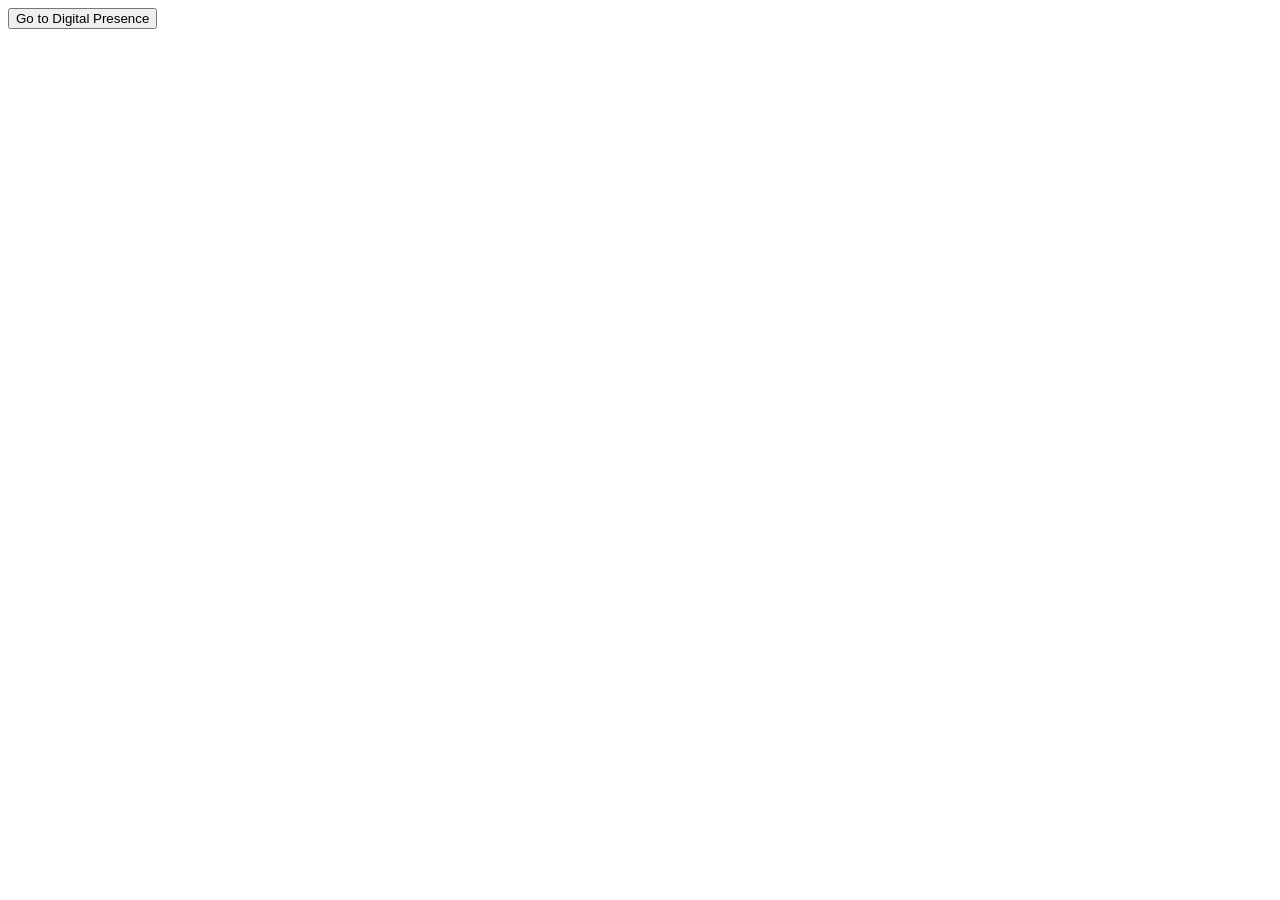
<file: index.html>
<!DOCTYPE html>
<html lang="en">
<head>
<meta charset="UTF-8">
<meta name="viewport" content="width=device-width, initial-scale=1.0">
<title>Redirect Button Example</title>
</head>
<body>

<!-- Button that redirects to digital_presence.html -->
<button onclick="window.location.href = 'digital presence.html';">Go to Digital Presence</button>

</body>
</html>
</file>
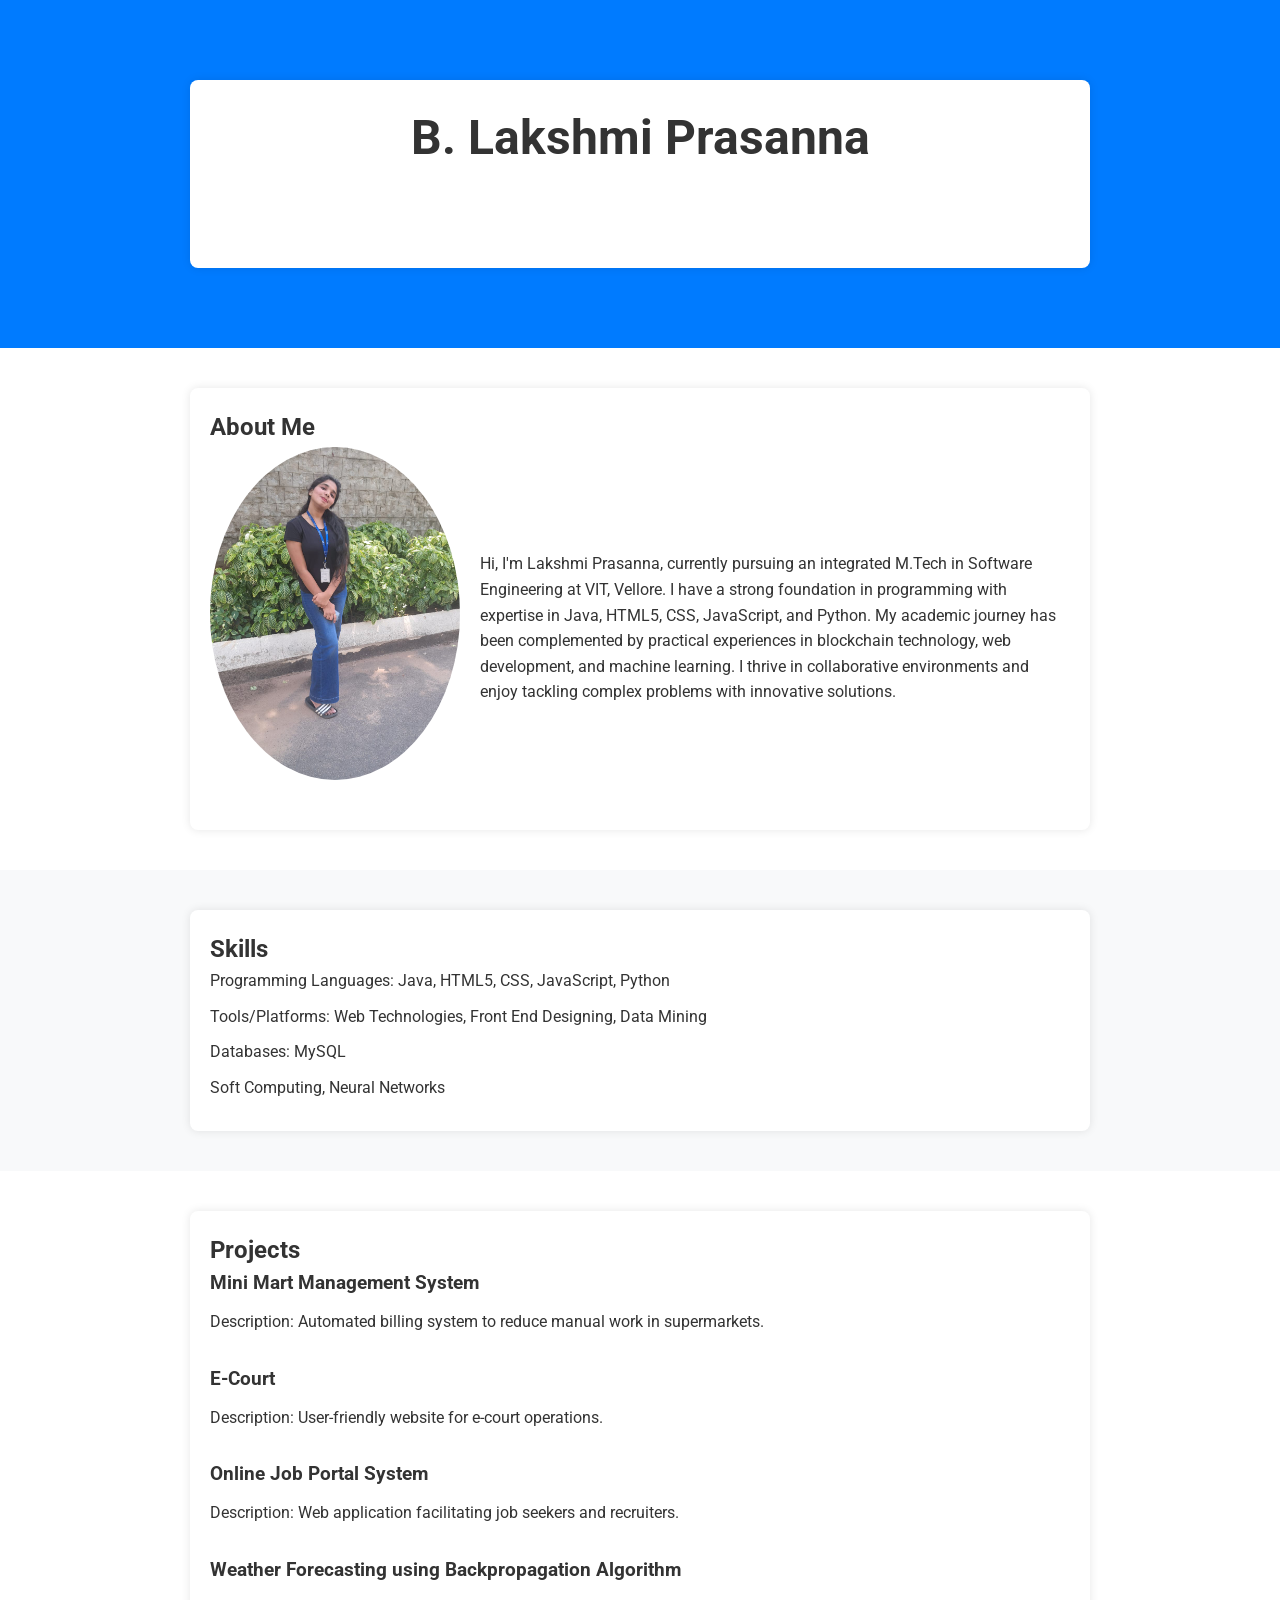
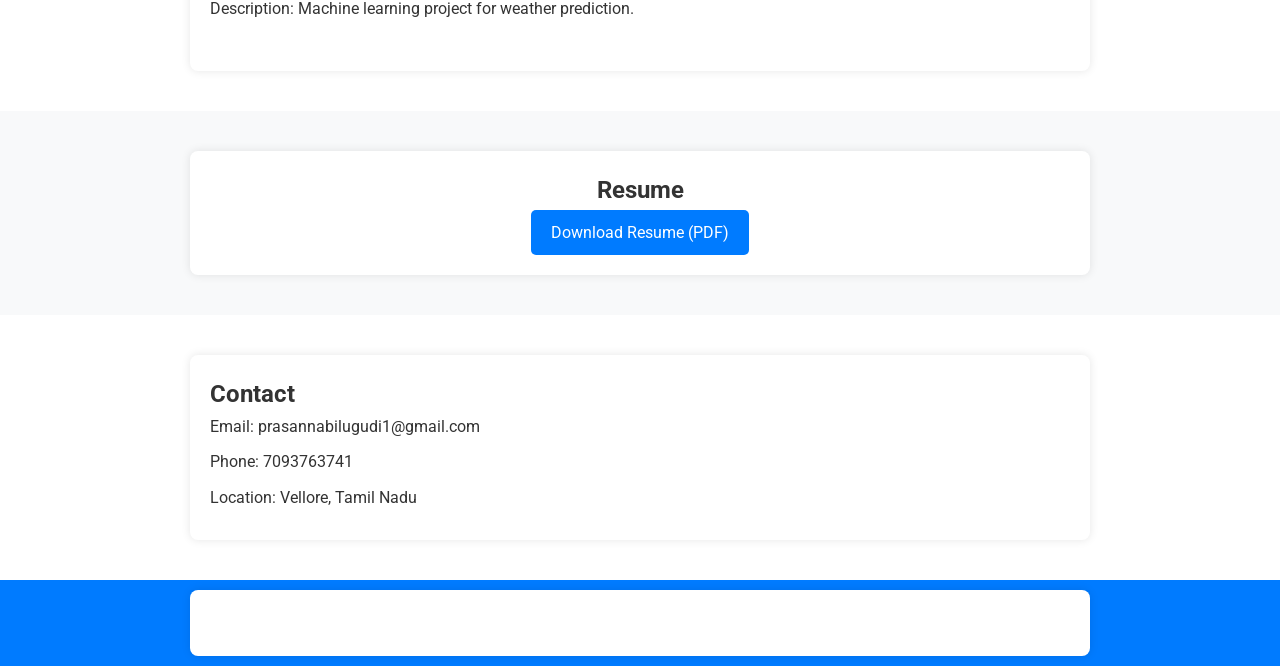
<file: digital presence.html>
<!DOCTYPE html>
<html lang="en">
<head>
    <meta charset="UTF-8">
    <meta name="viewport" content="width=device-width, initial-scale=1.0">
    <title>B. Lakshmi Prasanna - Portfolio</title>
    <link rel="stylesheet" href="styles.css">
    <link href="https://fonts.googleapis.com/css2?family=Roboto:wght@400;700&display=swap" rel="stylesheet"> 
<style>
* {
    margin: 0;
    padding: 0;
    box-sizing: border-box;
}

body {
    font-family: 'Roboto', sans-serif;
    line-height: 1.6;
    background-color: #f0f0f0;
    color: #333;
    margin: 0;
}

.container {
    max-width: 900px;
    margin: 0 auto;
    padding: 20px;
}

/* Header Section */
.hero {
    background-color: #007bff;
    color: #fff;
    text-align: center;
    padding: 80px 0;
}

.hero h1 {
    font-size: 3em;
    margin-bottom: 10px;
}

.hero p {
    font-size: 1.2em;
}

/* About Section */
#about {
    background-color: #fff;
    padding: 40px 0;
}

.about-content {
    display: flex;
    align-items: center;
    justify-content: space-between;
    flex-wrap: wrap;
}

.about-content img {
    max-width: 250px;
    border-radius: 50%;
    margin-bottom: 20px;
}

.about-content p {
    flex: 1;
    margin-left: 20px;
}

/* Skills Section */
#skills {
    background-color: #f8f9fa;
    padding: 40px 0;
}

.skills-list {
    list-style-type: none;
    padding-left: 0;
}

.skills-list li {
    margin-bottom: 10px;
}

/* Projects Section */
#projects {
    background-color: #fff;
    padding: 40px 0;
}

.project {
    margin-bottom: 30px;
}

.project h3 {
    margin-bottom: 10px;
}

/* Resume Section */
#resume {
    background-color: #f8f9fa;
    padding: 40px 0;
    text-align: center;
}

#resume a {
    display: inline-block;
    padding: 10px 20px;
    background-color: #007bff;
    color: #fff;
    text-decoration: none;
    border-radius: 5px;
}

#resume a:hover {
    background-color: #0056b3;
}

/* Contact Section */
#contact {
    background-color: #fff;
    padding: 40px 0;
}

.contact-list {
    list-style-type: none;
    padding-left: 0;
}

.contact-list li {
    margin-bottom: 10px;
}

/* Footer Section */
footer {
    background-color: #007bff;
    color: #fff;
    text-align: center;
    padding: 10px 0;
}

</style>
</head>
<body>
    <header class="hero">
        <div class="container">
            <h1>B. Lakshmi Prasanna</h1>
            <p>Software Engineering Graduate | Passionate about Blockchain, Web Development, and Machine Learning</p>
        </div>
    </header>

    <main>
        <section id="about" class="section">
            <div class="container">
                <h2>About Me</h2>
                <div class="about-content">
                   <h3> <img src="PROFESSIONAL PIC.jpg" alt="Lakshmi Prasanna"></h3>
                    <p>Hi, I'm Lakshmi Prasanna, currently pursuing an integrated M.Tech in Software Engineering at VIT, Vellore. I have a strong foundation in programming with expertise in Java, HTML5, CSS, JavaScript, and Python. My academic journey has been complemented by practical experiences in blockchain technology, web development, and machine learning. I thrive in collaborative environments and enjoy tackling complex problems with innovative solutions.</p>
                </div>
            </div>
        </section>

        <section id="skills" class="section">
            <div class="container">
                <h2>Skills</h2>
                <ul class="skills-list">
                    <li>Programming Languages: Java, HTML5, CSS, JavaScript, Python</li>
                    <li>Tools/Platforms: Web Technologies, Front End Designing, Data Mining</li>
                    <li>Databases: MySQL</li>
                    <li>Soft Computing, Neural Networks</li>
                </ul>
            </div>
        </section>

        <section id="projects" class="section">
            <div class="container">
                <h2>Projects</h2>
                <div class="project">
                    <h3>Mini Mart Management System</h3>
                    <p>Description: Automated billing system to reduce manual work in supermarkets.</p>
                </div>
                <div class="project">
                    <h3>E-Court</h3>
                    <p>Description: User-friendly website for e-court operations.</p>
                </div>
                <div class="project">
                    <h3>Online Job Portal System</h3>
                    <p>Description: Web application facilitating job seekers and recruiters.</p>
                </div>
                <div class="project">
                    <h3>Weather Forecasting using Backpropagation Algorithm</h3>
                    <p>Description: Machine learning project for weather prediction.</p>
                </div>
            </div>
        </section>

        <section id="resume" class="section">
            <div class="container">
                <h2>Resume</h2>
                <p><a href="Prasanna_Resume.pdf" download="Lakshmi_Prasanna_Resume.pdf">Download Resume (PDF)</a></p>
            </div>
        </section>

        <section id="contact" class="section">
            <div class="container">
                <h2>Contact</h2>
                <ul class="contact-list">
                    <li>Email: prasannabilugudi1@gmail.com</li>
                    <li>Phone: 7093763741</li>
                    <li>Location: Vellore, Tamil Nadu</li>
                </ul>
            </div>
        </section>
    </main>

    <footer>
        <div class="container">
            <p>&copy; 2024 B. Lakshmi Prasanna. All rights reserved.</p>
        </div>
    </footer>
</body>
</html>
</file>
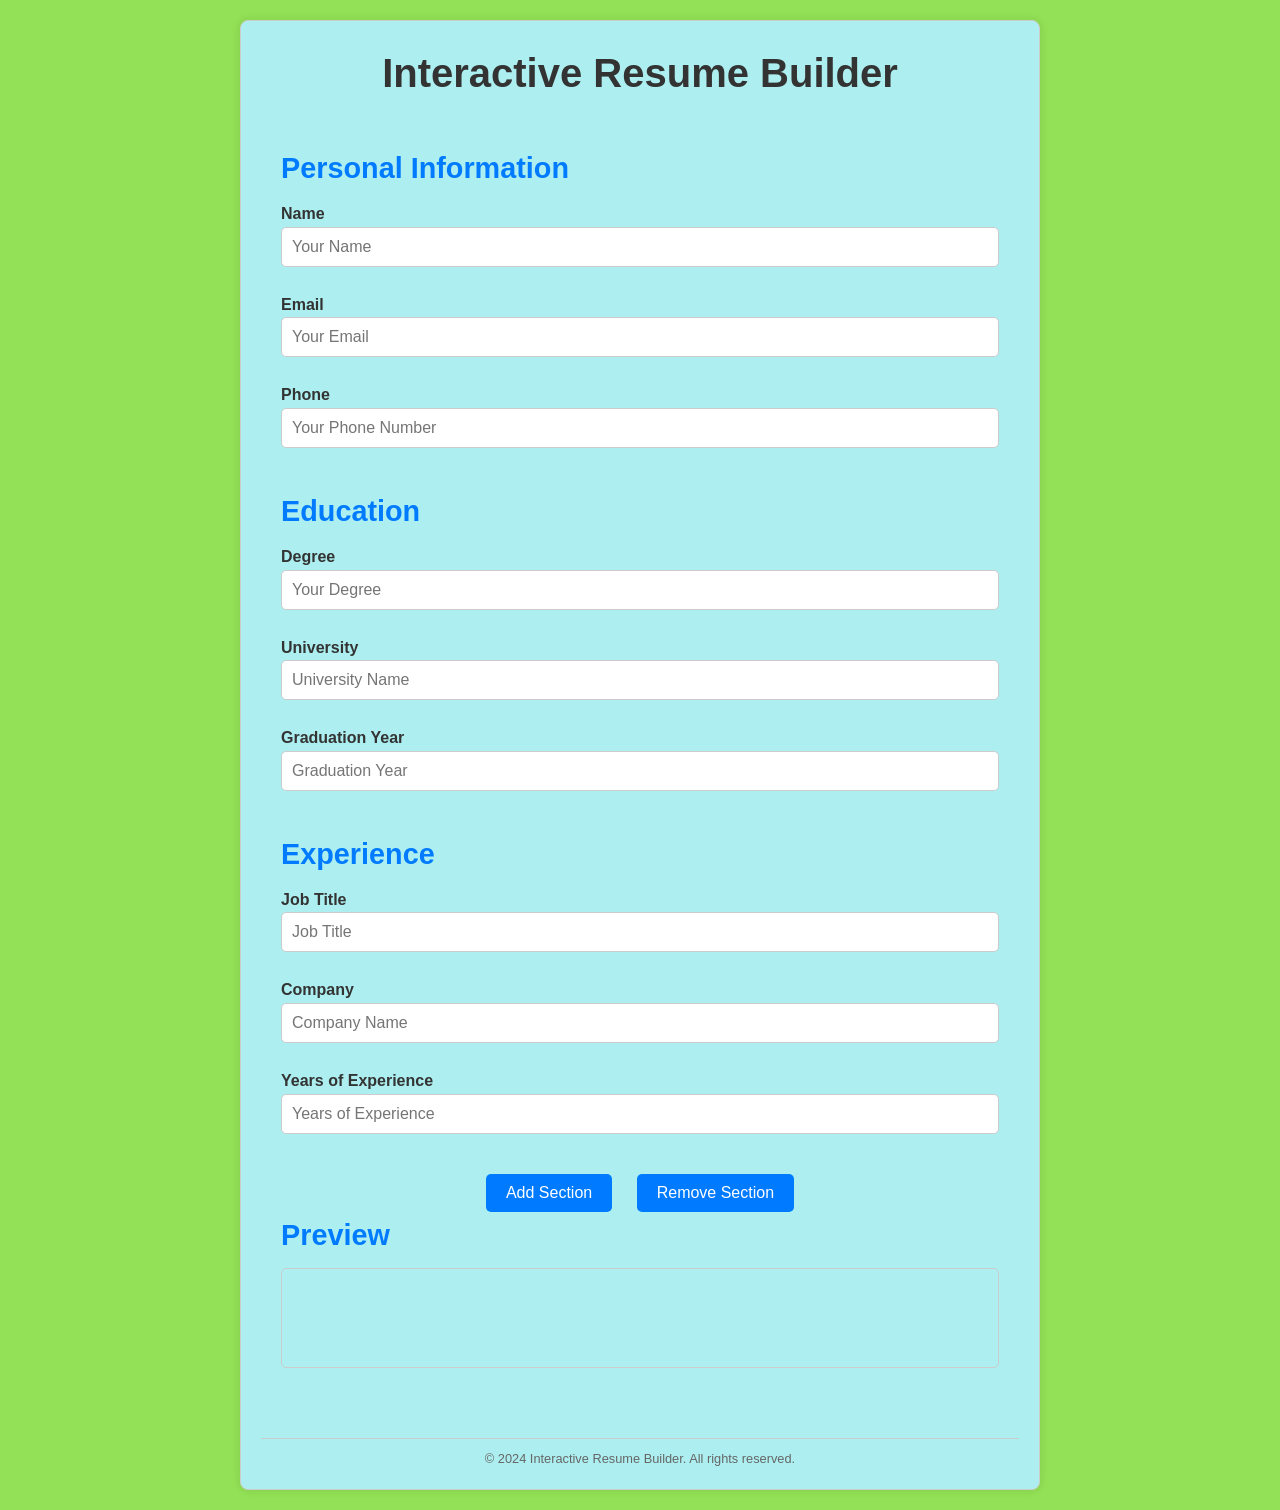
<file: Interative resume.html>
<!DOCTYPE html>
<html lang="en">
<head>
    <meta charset="UTF-8">
    <meta name="viewport" content="width=device-width, initial-scale=1.0">
    <title>Interactive Resume Builder</title>
    <link rel="stylesheet" href="styles.css">
    <style>
        /* CSS styles here */
        /* Reset CSS */
        * {
            margin: 0;
            padding: 0;
            box-sizing: border-box;
        }

        body {
            font-family: Arial, sans-serif;
            line-height: 1.6;
            background-color: hsl(94, 70%, 61%);
            color: #333;
        }

        .container {
            max-width: 800px;
            margin: 20px auto;
            padding: 20px;
            background-color: hsl(181, 69%, 81%);
            border: 1px solid #ccc;
            border-radius: 8px;
            box-shadow: 0 0 10px rgba(0,0,0,0.1);
        }

        header {
            text-align: center;
            margin-bottom: 20px;
        }

        header h1 {
            font-size: 2.5em;
            color: #333;
        }

        main {
            padding: 20px;
        }

        section {
            margin-bottom: 30px;
        }

        section h2 {
            font-size: 1.8em;
            color: #007bff;
            margin-bottom: 10px;
        }

        .form-group {
            margin-bottom: 15px;
        }

        label {
            display: block;
            font-weight: bold;
        }

        input[type="text"], input[type="email"], input[type="tel"], textarea {
            width: 100%;
            padding: 10px;
            font-size: 1em;
            border: 1px solid #ccc;
            border-radius: 5px;
        }

        #buttons {
            margin-top: 20px;
            text-align: center;
        }

        #buttons button {
            margin: 0 10px;
            padding: 10px 20px;
            font-size: 1em;
            background-color: #007bff;
            color: #fff;
            border: none;
            border-radius: 5px;
            cursor: pointer;
        }

        #buttons button:hover {
            background-color: #0056b3;
        }

        #resume-preview {
            border: 1px solid #ccc;
            border-radius: 5px;
            padding: 10px;
            min-height: 100px;
        }

        footer {
            text-align: center;
            margin-top: 20px;
            padding-top: 10px;
            border-top: 1px solid #ccc;
        }

        footer p {
            font-size: 0.8em;
            color: #666;
        }
    </style>
</head>
<body>
    <div class="container">
        <header>
            <h1>Interactive Resume Builder</h1>
        </header>
        <main>
            <section id="personal-info">
                <h2>Personal Information</h2>
                <div class="form-group">
                    <label for="name">Name</label>
                    <input type="text" id="name" name="name" placeholder="Your Name">
                </div>
                <div class="form-group">
                    <label for="email">Email</label>
                    <input type="email" id="email" name="email" placeholder="Your Email">
                </div>
                <div class="form-group">
                    <label for="phone">Phone</label>
                    <input type="tel" id="phone" name="phone" placeholder="Your Phone Number">
                </div>
            </section>

            <section id="education">
                <h2>Education</h2>
                <div class="form-group">
                    <label for="degree">Degree</label>
                    <input type="text" id="degree" name="degree" placeholder="Your Degree">
                </div>
                <div class="form-group">
                    <label for="university">University</label>
                    <input type="text" id="university" name="university" placeholder="University Name">
                </div>
                <div class="form-group">
                    <label for="grad-year">Graduation Year</label>
                    <input type="text" id="grad-year" name="grad-year" placeholder="Graduation Year">
                </div>
            </section>

            <section id="experience">
                <h2>Experience</h2>
                <div class="form-group">
                    <label for="job-title">Job Title</label>
                    <input type="text" id="job-title" name="job-title" placeholder="Job Title">
                </div>
                <div class="form-group">
                    <label for="company">Company</label>
                    <input type="text" id="company" name="company" placeholder="Company Name">
                </div>
                <div class="form-group">
                    <label for="exp-years">Years of Experience</label>
                    <input type="text" id="exp-years" name="exp-years" placeholder="Years of Experience">
                </div>
            </section>

            <div id="buttons">
                <button id="add-section">Add Section</button>
                <button id="remove-section">Remove Section</button>
            </div>

            <section id="preview">
                <h2>Preview</h2>
                <div id="resume-preview">
                    <!-- Preview content will be dynamically added here -->
                </div>
            </section>
        </main>
        <footer>
            <p>&copy; 2024 Interactive Resume Builder. All rights reserved.</p>
        </footer>
    </div>
    <script src="js.html"></script>
</body>
</html>
</file>
<file: styles.css>
body {
    font-family: Arial, sans-serif;
    background-color: #f0f0f0;
}

.container {
    max-width: 800px;
    margin: 20px auto;
    padding: 20px;
    background-color: #fff;
    border-radius: 8px;
    box-shadow: 0 0 10px rgba(0,0,0,0.1);
}

h1 {
    text-align: center;
    color: #333;
}

form {
    margin-bottom: 20px;
}

label {
    font-weight: bold;
}

textarea, input[type="text"], input[type="email"], input[type="tel"] {
    width: 100%;
    padding: 8px;
    margin-bottom: 10px;
    border: 1px solid #ccc;
    border-radius: 4px;
    box-sizing: border-box;
}

button {
    padding: 10px 20px;
    background-color: #4CAF50;
    color: white;
    border: none;
    border-radius: 4px;
    cursor: pointer;
}

button:hover {
    background-color: #45a049;
}

.resume-output {
    margin-top: 20px;
    padding: 20px;
    background-color: #f0f0f0;
    border: 1px solid #ccc;
    border-radius: 4px;
}
</file>
